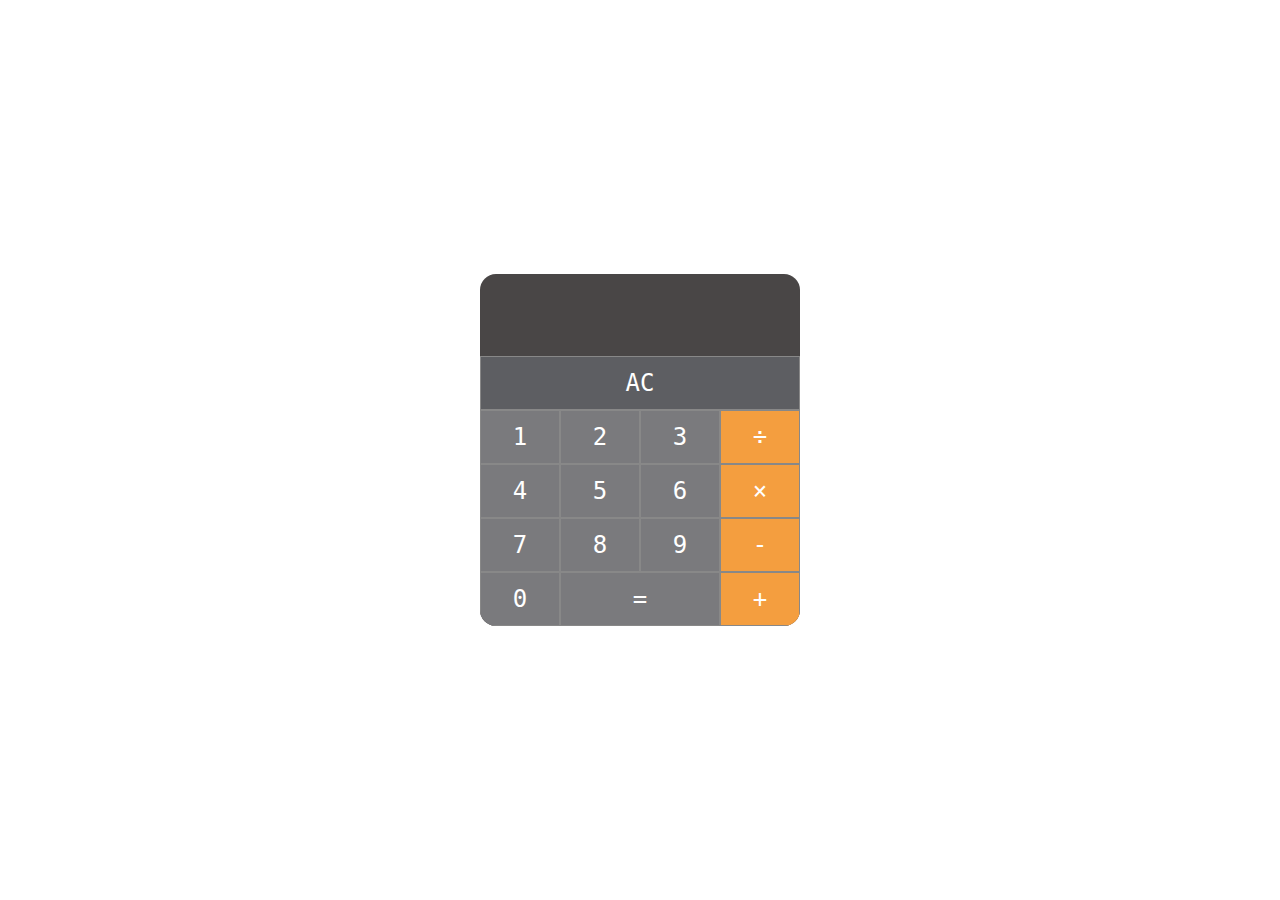
<file: Task-3/index.html>
<!DOCTYPE html>
<html lang="en">
  <head>
    <meta charset="UTF-8" />
    <meta http-equiv="X-UA-Compatible" content="IE=edge" />
    <meta name="viewport" content="width=device-width, initial-scale=1.0" />
    <title>Task 2</title>
    <link rel="stylesheet" href="style.css" />
  </head>
  <body>
    <div class="calculator">
      <div class="display-cont">
        <input class="display" id="display" disabled />
      </div>
      <div class="operations">
        <button value="AC" class="clear-btn">AC</button>
        <div class="bottom">
          <li class="numbers">
            <button value="1">1</button>
            <button value="2">2</button>
            <button value="3">3</button>
            <button value="4">4</button>
            <button value="5">5</button>
            <button value="6">6</button>
            <button value="7">7</button>
            <button value="8">8</button>
            <button value="9">9</button>
            <button value="0">0</button>
            <button value="=" class="equal">=</button>
          </li>
          <li class="operators">
            <button value="/">÷</button>
            <button value="*">×</button>
            <button value="-">-</button>
            <button value="+">+</button>
          </li>
        </div>
      </div>
    </div>
    <script src="script.js"></script>
  </body>
</html>
</file>
<file: Task-3/style.css>
* {
    margin: 0;
  }
  body {
    font-family: monospace;
    color: #fff;
    height: 100vh;
    display: grid;
    place-items: center;
  }
  .calculator {
    width: 20rem;
    height: 22rem;
    border-radius: 1rem;
    overflow: hidden;
    background-color: rgb(73, 70, 70);
    display: grid;
    grid-template-rows: 1fr 1fr;
  }
  .calculator--main {
    width: 20rem;
    height: 22rem;
    border-radius: 1rem;
    overflow: hidden;
    background-color: rgb(73, 70, 70);
    display: grid;
    grid-template-rows: 1fr 1fr;
  }
  .display-cont {
    padding: 12px;
    display: grid;
    place-items: center;
    overflow-x: hidden;
  }
  .display {
    font-family: monospace;
    color: #fff;
    font-size: 1.5rem;
    border: none;
    height: 3rem;
    width: 100%;
    overflow-x: hidden;
    text-overflow: clip;
    direction: rtl;
    background-color: transparent;
  }
  .operations {
    display: grid;
    grid-template-rows: 1fr 4fr;
  }
  .bottom {
    display: grid;
    grid-template-columns: 3fr 1fr;
  }
  button {
    display: grid;
    place-items: center;
    margin: 0;
    padding: 12px 0;
    text-align: center;
    border: 1px solid #888;
    font-size: 1.5rem;
    cursor: pointer;
    font-family: monospace;
    color: #fff;
  }
  button:hover {
    opacity: 0.6;
  }
  button:hover--main {
    opacity: 0.6;
  }
  button.equal {
    grid-column: 2 / span 2;
  }
  .clear-btn {
    padding: 10px 0;
    text-align: center;
    border-top: 1px solid #888;
    font-size: 1.5rem;
    cursor: pointer;
    background-color: #5d5e62;
  }
  .numbers {
    list-style: none;
    display: grid;
    grid-template-columns: repeat(3, 1fr);
    grid-template-rows: repeat(4, 1fr);
  }
  .operators {
    height: 100%;
    list-style: none;
    display: grid;
    grid-template-rows: repeat(4, 1fr);
  }
  .operators > button {
    background-color: #f49e3f;
  }
  .numbers > button {
    background-color: #7a7a7d;
  }
</file>
